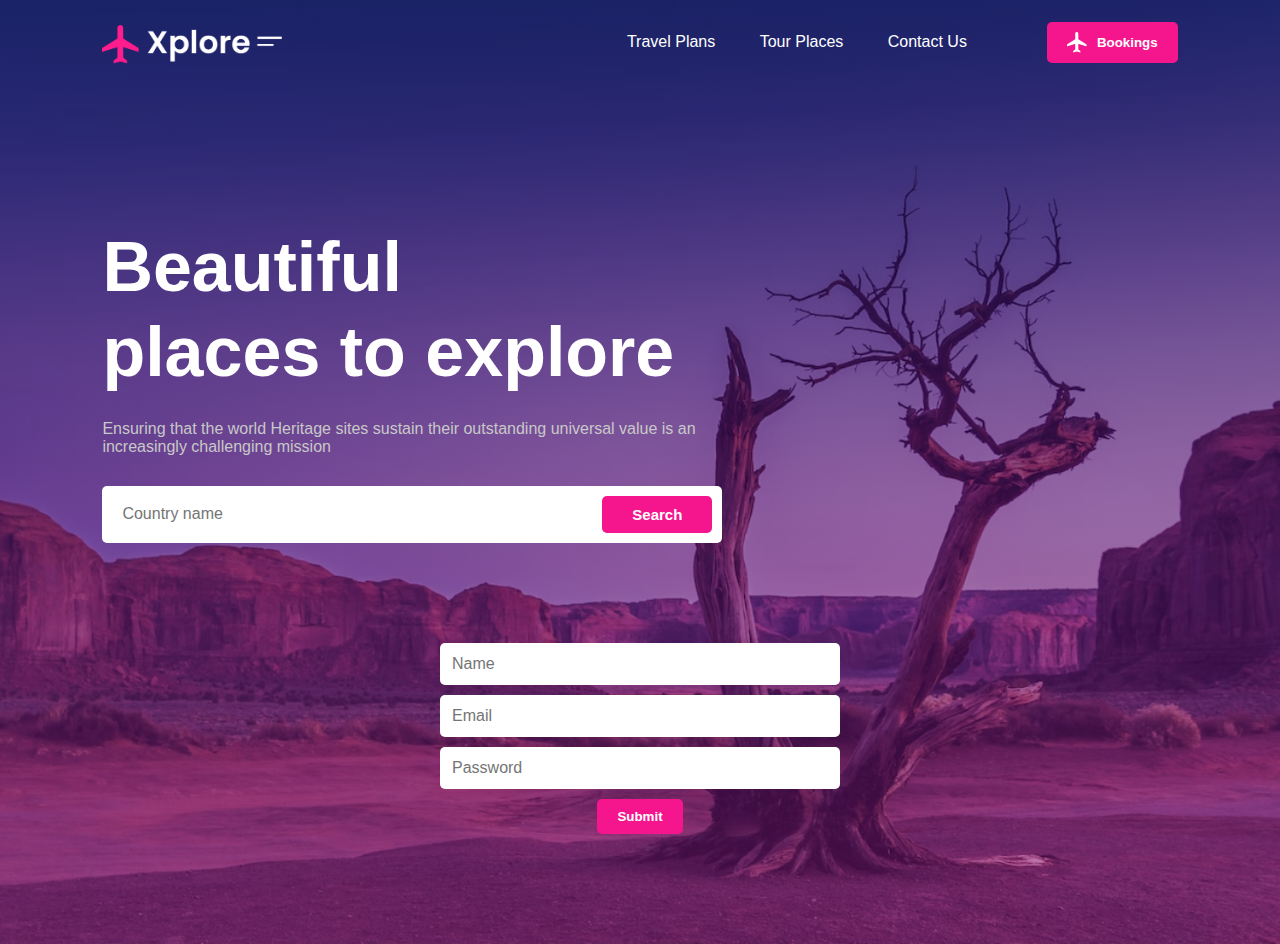
<file: index.html>
<!DOCTYPE html>
<html lang="en">
<head>
    <meta charset="UTF-8">
    <meta http-equiv="X-UA-Compatible" content="IE=edge">
    <meta name="viewport" content="width=device-width, initial-scale=1.0">
    <title>Xplore | Home</title>
    <link rel="stylesheet" href="./style.css">
</head>
<body>
    <div class="container">
        <nav>
            <img src="./images/logo.png" class="logo">
            <ul>
                <li ><a href="#">Travel Plans</a></li>
                <li ><a href="#">Tour Places</a></li>
                <li ><a href="#">Contact Us</a></li>
            </ul>
            <button class="btn"><img src="./images/icon.png">Bookings</button>
        </nav>

        <div class="content">
            <h1>Beautiful <br> places to explore</h1>
            <p>Ensuring that the world Heritage sites sustain their outstanding universal value is an increasingly challenging mission</p>
            <form>
                <input type="text" placeholder="Country name">
                <button type="submit" class="btn">Search</button>
            </form>
        </div>

        <div class="footer">
            <form>
                <input type="text" placeholder="Name">
                <input type="email" placeholder="Email">
                <input type="password" placeholder="Password">
                <button type="submit" class="btn">Submit</button>
            </form>
        </div>
    </div>
</body>
</html>
</file>
<file: style.css>
*{
    margin: 0;
    padding: 0;
    box-sizing: border-box;
    font-family: sans-serif;
}
.container{
    width: 100%;
    min-height: 100vh;
    background-image: linear-gradient(rgba(9,0,77,0.65),rgba(128, 0, 128, 0.429)),url('/images/background.png');
    background-size: cover;
    background-position: center;
    padding: 10px 8%;
}
nav{
    width: 100%;
    display: flex;
    align-items: center;
    justify-content: space-between;
    padding: 10px 0;

}

.logo {
    width: 180px;
    cursor: pointer;

}

nav ul{
    list-style: none;
    width: 100%;
    text-align: right;
    padding-right: 60px;
}

nav ul li{
    display: inline-block;
    margin: 10px 20px;
}
nav ul li a{
    color: #fff;
    text-decoration: none;

}

.btn{
    display: flex;
    align-items: center;
    padding: 10px 20px;
    border: 0;
    outline: 0;
    border-radius: 5px;
    cursor: pointer;
    background-color: #f5168d;
    color: #fff;
    font-weight: 600;

}

.btn img {
    width: 20px;
    margin-right: 10px;
}


.content{
    margin-top: 14%;
    color: rgb(200, 200, 200);
    max-width: 620px;
}

.content h1{
    color: #fff;
    font-size: 70px;
    font-weight: 600;
    line-height: 85px;
    margin-bottom: 25px;
}

.content form {
    display: flex;
    align-items: center;
    background: #fff;
    border-radius: 5px;
    padding: 10px;
    margin-top: 30px;
    
}

.content form input{
    border: 0;
    outline: 0;
    width: 100%;
    font-size: 16px;
    padding-left: 10px;
}

.content form .btn{
    font-size: 15px;
    padding: 10px 30px;
}

.footer{
    width: 90%;
    max-width: 400px;
    margin: 100px auto;
}

.footer input{
    width: 100%;
    padding: 10px 0;
    border: 0;
    outline: 0;
    margin-bottom: 10px;
    padding: .75rem;
    font-size: 16px;
    border-radius: 5px;
}

.footer form button{
    margin: 0 auto;
}
</file>
